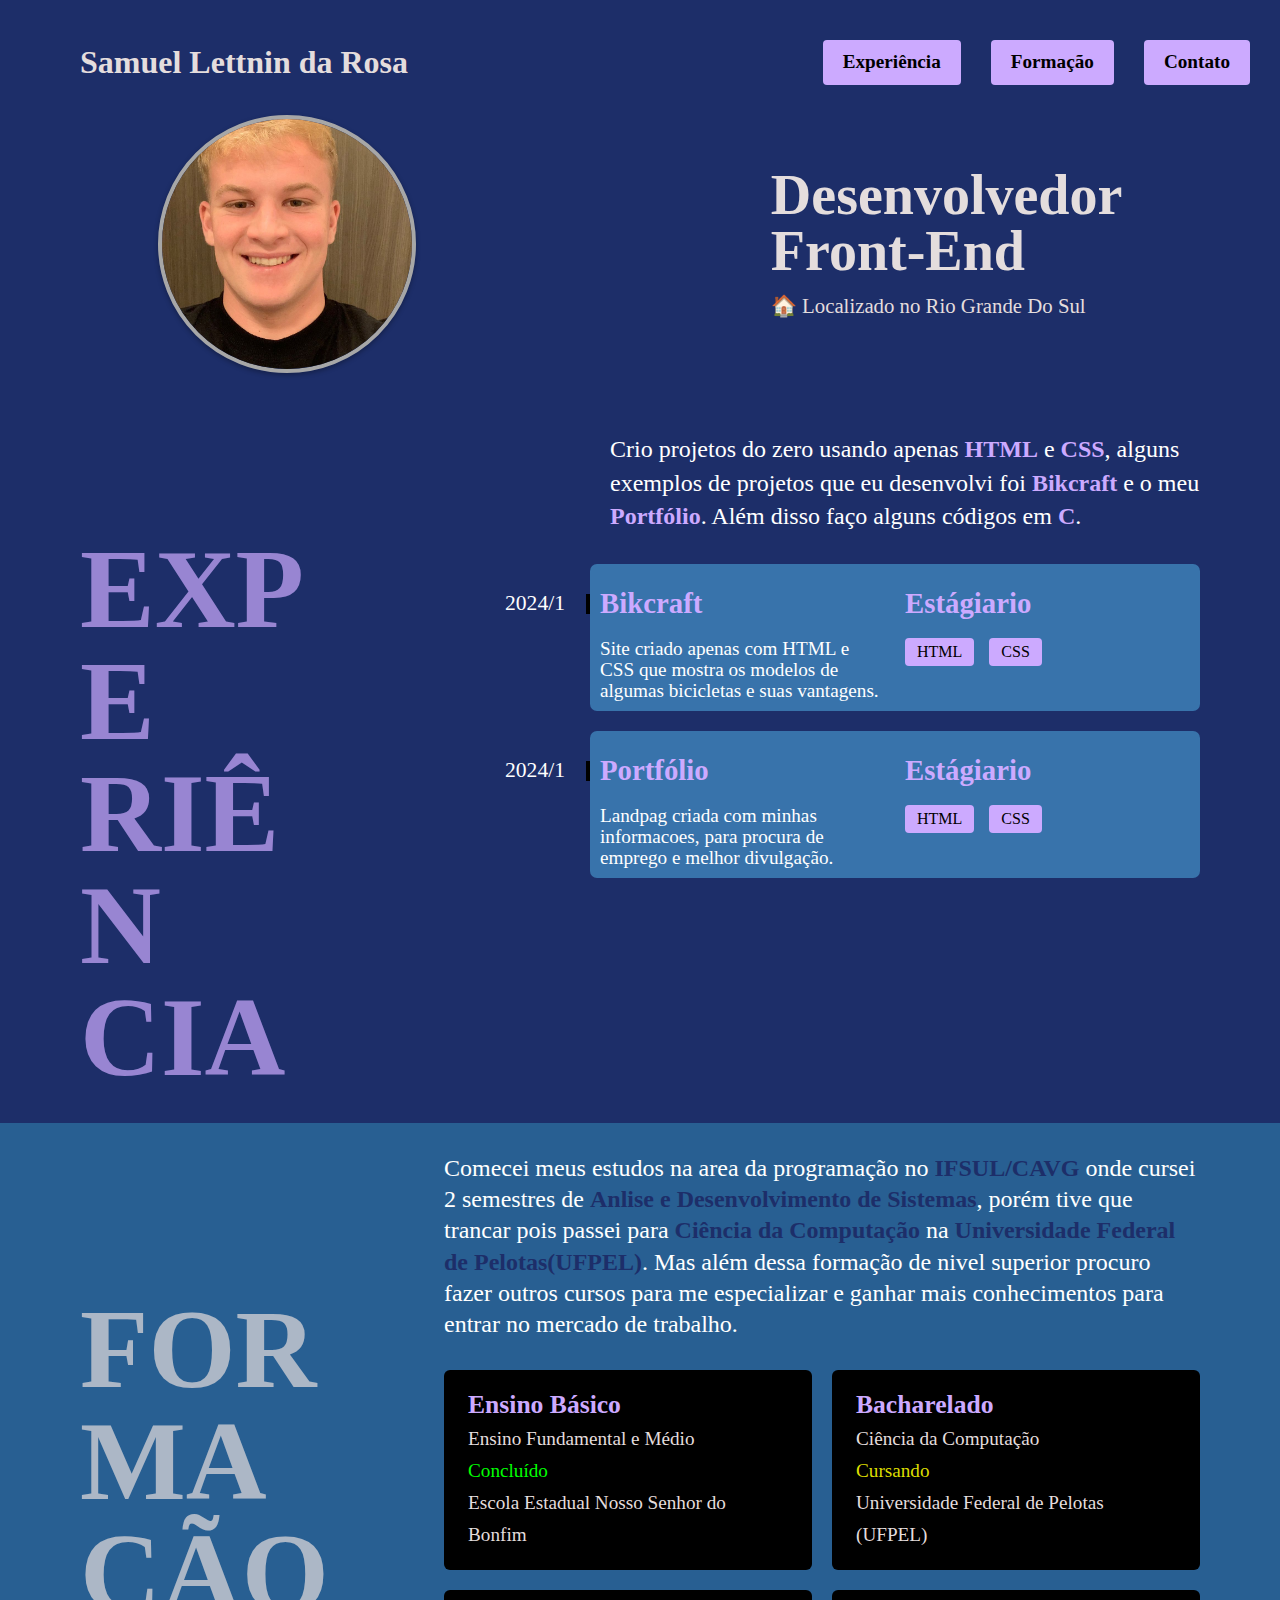
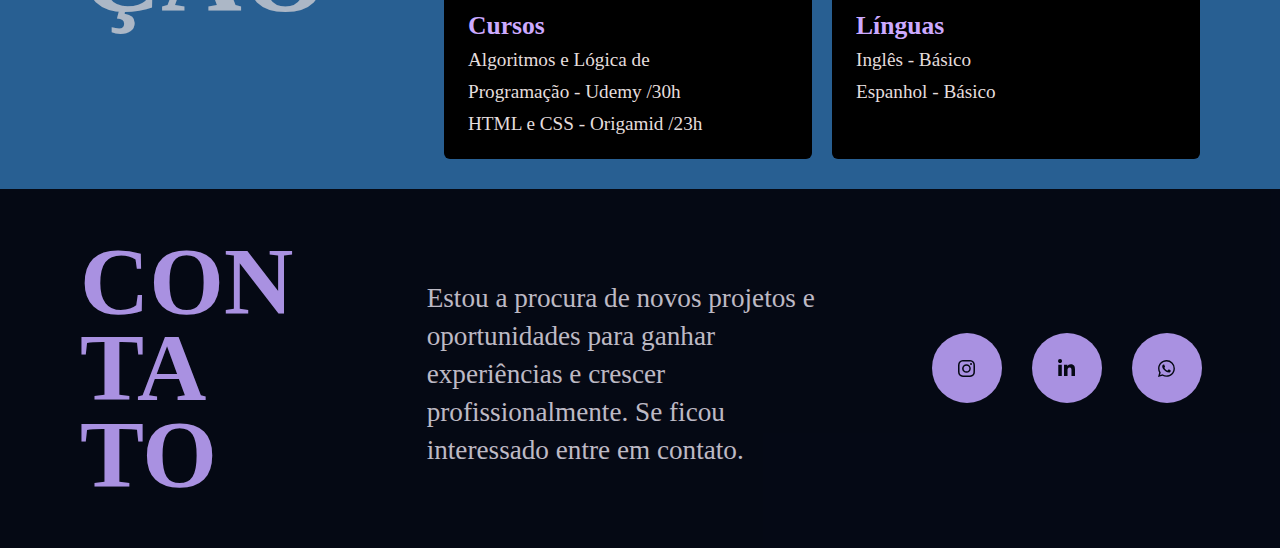
<file: index.html>
<!DOCTYPE html>
<html lang="pt-br">

<head>
  <meta charset="UTF-8">
  <meta name="viewport" content="width=device-width, initial-scale=1.0">
  <link rel="stylesheet" href="./css/style.css">
  <title>Portfólio</title>
</head>

<body>

  <header class="header">
    <h1 class="nome">Samuel Lettnin da Rosa</h1>
    <nav>
      <ul class="header-menu">
        <li><a href="#experiencia">Experiência</a></li>
        <li><a href="#formacao">Formação</a></li>
        <li><a href="#contato">Contato</a></li>
      </ul>
    </nav>
  </header>

  <main >
    <section class="introducao">
      <img src="./img/foto.jpeg" alt="foto">
      <div>
        <h1>Desenvolvedor <br>Front-End </h1>
        <p>🏠 Localizado no Rio Grande Do Sul</p>
      </div>
    </section>

    <section class="experiencia" id="experiencia" aria-label="Expêriencia">
      <h2 class="subtitulo">expe<br>riên<br>cia</h2>
      <div>
        <p class="experiencia-texto">Crio projetos do zero usando apenas <strong>HTML</strong> e <strong>CSS</strong>, alguns exemplos de projetos que eu desenvolvi foi <STRong>Bikcraft</STRong> e o meu <strong>Portfólio</strong>. Além disso faço alguns códigos em <strong>C</strong>.</p>

        <div class="empresa">
          <span class="ano">2024/1</span>
          <h3 class="empresa-titulo">Bikcraft</h3>
          <span class="empresa-titulo">Estágiario</span>
          <p class="empresa-texto">Site criado apenas com HTML e CSS que mostra os modelos de algumas bicicletas e suas vantagens.</p>
          <ul class="habilidades">
            <li>HTML</li>
            <li>CSS</li>
          </ul>
        </div>

        <div class="empresa">
          <span class="ano">2024/1</span>
          <h3 class="empresa-titulo">Portfólio</h3>
          <span class="empresa-titulo">Estágiario</span>
          <p class="empresa-texto">Landpag criada com minhas informacoes, para procura de emprego e melhor divulgação.</p>
          <ul class="habilidades">
            <li>HTML</li>
            <li>CSS</li>
          </ul>
        </div>
      </div>
    </section>

    <section class="formacao" id="formacao" aria-label="Formação">

      <div class="formacao-container">
        <h2 class="sub">FOR<br>MA<br>ÇÃO</h2>

        <div>
          <p class="formacao-texto"> Comecei meus estudos na area da programação no <strong>IFSUL/CAVG</strong> onde cursei 2 semestres de <strong>Anlise e Desenvolvimento de Sistemas</strong>, porém tive que trancar pois passei para <strong>Ciência da Computação</strong> na <strong>Universidade Federal de Pelotas(UFPEL)</strong>. Mas além dessa formação de nivel superior procuro fazer outros cursos para me especializar e ganhar mais conhecimentos para entrar no mercado de trabalho.</p>

          <ul class="faculdade-lista">
            <li class="faculdade">
                <span class="faculdade-tipo">Ensino Básico</span>
                <p>Ensino Fundamental e Médio</p>
                <p class="escola-status">Concluído</p>
                <p>Escola Estadual Nosso Senhor do Bonfim</p>
            </li>

            <li class="faculdade">
              <span class="faculdade-tipo">Bacharelado</span>
              <p>Ciência da Computação</p>
              <p class="faculdade-status">Cursando</p>
              <p>Universidade Federal de Pelotas (UFPEL)</p>
            </li>

            <li class="faculdade">
              <span class="faculdade-tipo">Cursos</span>
              <p>Algoritmos e Lógica de <br>Programação - Udemy /30h</p>
              <p>HTML e CSS - Origamid /23h</p> 
            </li>

            <li class="faculdade">
              <span class="faculdade-tipo">Línguas</span>
              <p>Inglês - Básico</p>
              <p>Espanhol - Básico</p>
            </li>
          </ul>
        </div>
      </div>

    </section>
  </main>

  <footer class="footer" id="contato" aria-label="Contato">
    <div class="footer-container">
      <h2 class="titulo">Con<br>ta<br>to</h2>
      <p>Estou a procura de novos projetos e oportunidades para ganhar experiências e crescer profissionalmente. Se ficou interessado entre em contato.</p>

      <div class="card">
        <a class="socialContainer containerOne" href="https://www.instagram.com/samuel_lettnin/">
          <svg viewBox="0 0 16 16" class="socialSvg instagramSvg">
            <path
              d="M8 0C5.829 0 5.556.01 4.703.048 3.85.088 3.269.222 2.76.42a3.917 3.917 0 0 0-1.417.923A3.927 3.927 0 0 0 .42 2.76C.222 3.268.087 3.85.048 4.7.01 5.555 0 5.827 0 8.001c0 2.172.01 2.444.048 3.297.04.852.174 1.433.372 1.942.205.526.478.972.923 1.417.444.445.89.719 1.416.923.51.198 1.09.333 1.942.372C5.555 15.99 5.827 16 8 16s2.444-.01 3.298-.048c.851-.04 1.434-.174 1.943-.372a3.916 3.916 0 0 0 1.416-.923c.445-.445.718-.891.923-1.417.197-.509.332-1.09.372-1.942C15.99 10.445 16 10.173 16 8s-.01-2.445-.048-3.299c-.04-.851-.175-1.433-.372-1.941a3.926 3.926 0 0 0-.923-1.417A3.911 3.911 0 0 0 13.24.42c-.51-.198-1.092-.333-1.943-.372C10.443.01 10.172 0 7.998 0h.003zm-.717 1.442h.718c2.136 0 2.389.007 3.232.046.78.035 1.204.166 1.486.275.373.145.64.319.92.599.28.28.453.546.598.92.11.281.24.705.275 1.485.039.843.047 1.096.047 3.231s-.008 2.389-.047 3.232c-.035.78-.166 1.203-.275 1.485a2.47 2.47 0 0 1-.599.919c-.28.28-.546.453-.92.598-.28.11-.704.24-1.485.276-.843.038-1.096.047-3.232.047s-2.39-.009-3.233-.047c-.78-.036-1.203-.166-1.485-.276a2.478 2.478 0 0 1-.92-.598 2.48 2.48 0 0 1-.6-.92c-.109-.281-.24-.705-.275-1.485-.038-.843-.046-1.096-.046-3.233 0-2.136.008-2.388.046-3.231.036-.78.166-1.204.276-1.486.145-.373.319-.64.599-.92.28-.28.546-.453.92-.598.282-.11.705-.24 1.485-.276.738-.034 1.024-.044 2.515-.045v.002zm4.988 1.328a.96.96 0 1 0 0 1.92.96.96 0 0 0 0-1.92zm-4.27 1.122a4.109 4.109 0 1 0 0 8.217 4.109 4.109 0 0 0 0-8.217zm0 1.441a2.667 2.667 0 1 1 0 5.334 2.667 2.667 0 0 1 0-5.334z"
            ></path>
          </svg>
        </a>

        <a class="socialContainer containerThree" href="https://www.linkedin.com/in/samuellettnin/">
          <svg viewBox="0 0 448 512" class="socialSvg linkdinSvg">
            <path
            d="M100.28 448H7.4V148.9h92.88zM53.79 108.1C24.09 108.1 0 83.5 0 53.8a53.79 53.79 0 0 1 107.58 0c0 29.7-24.1 54.3-53.79 54.3zM447.9 448h-92.68V302.4c0-34.7-.7-79.2-48.29-79.2-48.29 0-55.69 37.7-55.69 76.7V448h-92.78V148.9h89.08v40.8h1.3c12.4-23.5 42.69-48.3 87.88-48.3 94 0 111.28 61.9 111.28 142.3V448z"
            ></path>
          </svg>
        </a>

        <a class="socialContainer containerFour" href="https://wa.me/5553984734694">
          <svg viewBox="0 0 16 16" class="socialSvg whatsappSvg">
            <path
            d="M13.601 2.326A7.854 7.854 0 0 0 7.994 0C3.627 0 .068 3.558.064 7.926c0 1.399.366 2.76 1.057 3.965L0 16l4.204-1.102a7.933 7.933 0 0 0 3.79.965h.004c4.368 0 7.926-3.558 7.93-7.93A7.898 7.898 0 0 0 13.6 2.326zM7.994 14.521a6.573 6.573 0 0 1-3.356-.92l-.24-.144-2.494.654.666-2.433-.156-.251a6.56 6.56 0 0 1-1.007-3.505c0-3.626 2.957-6.584 6.591-6.584a6.56 6.56 0 0 1 4.66 1.931 6.557 6.557 0 0 1 1.928 4.66c-.004 3.639-2.961 6.592-6.592 6.592zm3.615-4.934c-.197-.099-1.17-.578-1.353-.646-.182-.065-.315-.099-.445.099-.133.197-.513.646-.627.775-.114.133-.232.148-.43.05-.197-.1-.836-.308-1.592-.985-.59-.525-.985-1.175-1.103-1.372-.114-.198-.011-.304.088-.403.087-.088.197-.232.296-.346.1-.114.133-.198.198-.33.065-.134.034-.248-.015-.347-.05-.099-.445-1.076-.612-1.47-.16-.389-.323-.335-.445-.34-.114-.007-.247-.007-.38-.007a.729.729 0 0 0-.529.247c-.182.198-.691.677-.691 1.654 0 .977.71 1.916.81 2.049.098.133 1.394 2.132 3.383 2.992.47.205.84.326 1.129.418.475.152.904.129 1.246.08.38-.058 1.171-.48 1.338-.943.164-.464.164-.86.114-.943-.049-.084-.182-.133-.38-.232z"
            ></path>
          </svg>
        </a>
      </div>
    </div>
    

  </footer>

</body>

</html>
</file>
<file: css/style.css>
@import "./geral.css";
@import "./header.css";
@import "./introducao.css";
@import "./experiencia.css";
@import "./formacao.css";
@import "./footer.css";
</file>
